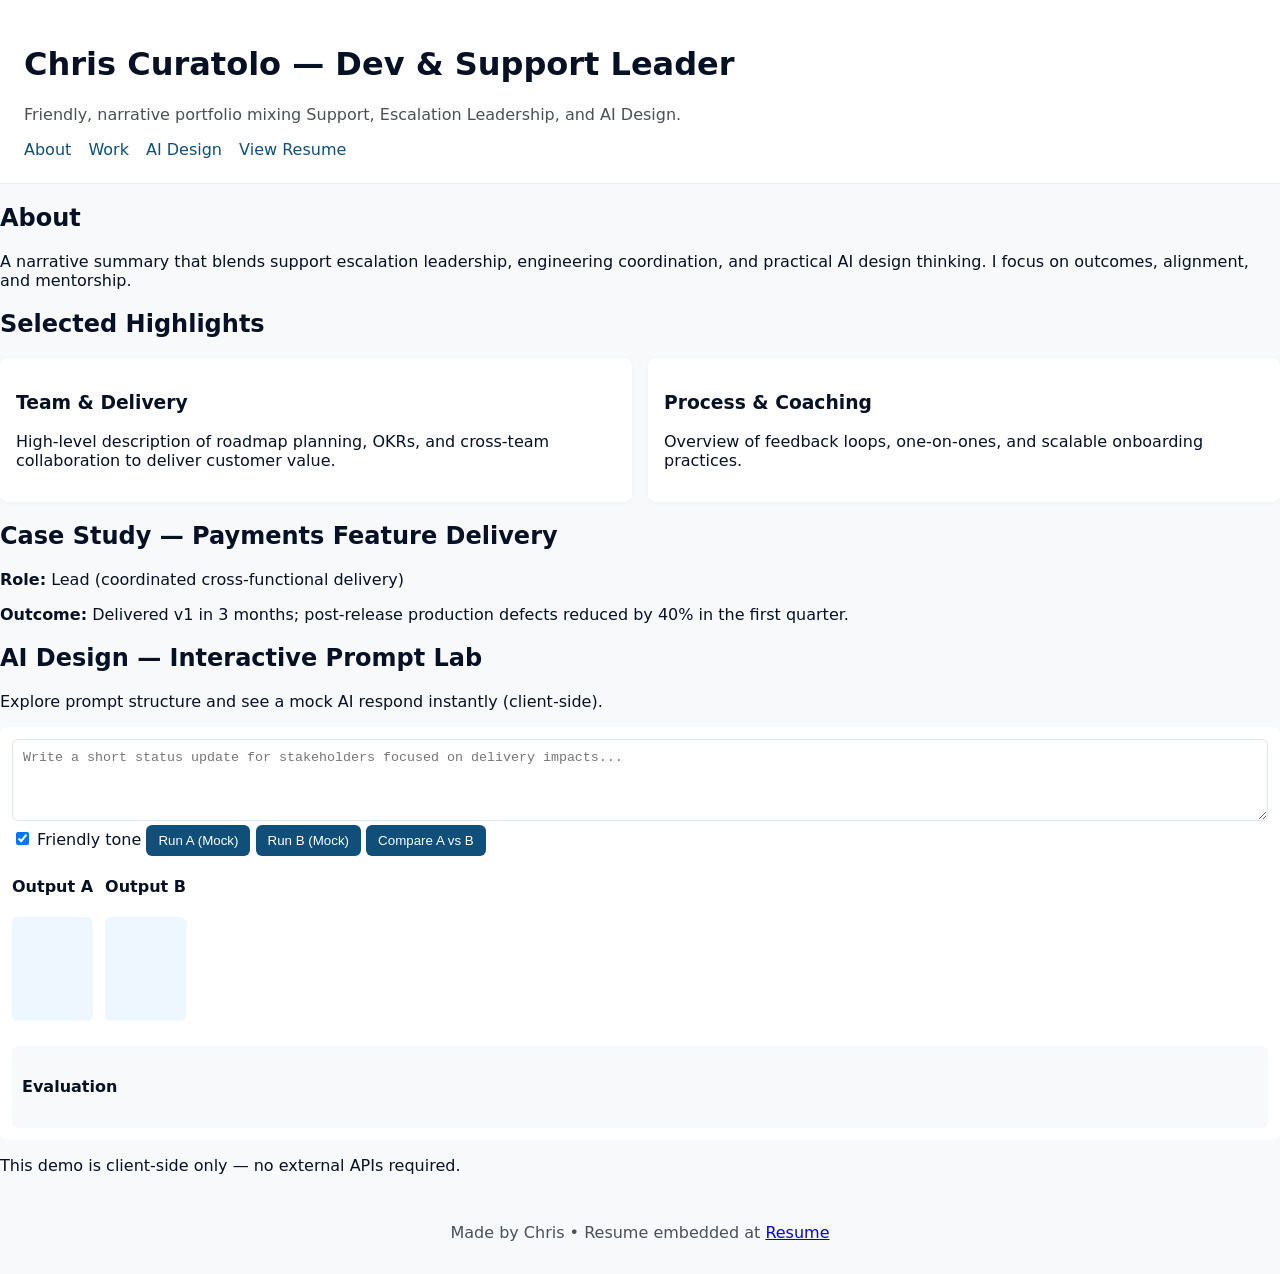
<file: index.html>
<!doctype html>
<html lang="en">
<head>
  <meta charset="utf-8" />
  <meta name="viewport" content="width=device-width,initial-scale=1" />
  <title>Dev Manager Portfolio — Chris Curatolo</title>
  <link rel="stylesheet" href="styles.css" />
</head>
<body>
  <a class="skip-link" href="#main">Skip to main content</a>
  <header class="site-header">
    <h1>Chris Curatolo — Dev & Support Leader</h1>
    <p class="tagline">Friendly, narrative portfolio mixing Support, Escalation Leadership, and AI Design.</p>
    <nav>
      <a href="#about">About</a>
      <a href="#work">Work</a>
      <a href="#ai">AI Design</a>
      <a id="resume-link" href="./resume.html" target="_blank" rel="noopener">View Resume</a>
    </nav>
  </header>

  <main id="main">
    <section id="about">
      <h2>About</h2>
      <p>A narrative summary that blends support escalation leadership, engineering coordination, and practical AI design thinking. I focus on outcomes, alignment, and mentorship.</p>
    </section>

    <section id="work">
      <h2>Selected Highlights</h2>
      <div class="cards">
        <article class="card">
          <h3>Team & Delivery</h3>
          <p>High-level description of roadmap planning, OKRs, and cross-team collaboration to deliver customer value.</p>
        </article>
        <article class="card">
          <h3>Process & Coaching</h3>
          <p>Overview of feedback loops, one-on-ones, and scalable onboarding practices.</p>
      </div>

      <section id="case-study">
        <h2>Case Study — Payments Feature Delivery</h2>
        <p><strong>Role:</strong> Lead (coordinated cross-functional delivery)</p>
        <p><strong>Outcome:</strong> Delivered v1 in 3 months; post-release production defects reduced by 40% in the first quarter.</p>
      </section>
    </section>

    <section id="ai">
      <h2>AI Design — Interactive Prompt Lab</h2>
      <p>Explore prompt structure and see a mock AI respond instantly (client-side).</p>
      <div class="ai-panel">
        <textarea id="prompt" placeholder="Write a short status update for stakeholders focused on delivery impacts..." rows="4"></textarea>
        <div class="controls">
          <label><input id="styleFriendly" type="checkbox" checked /> Friendly tone</label>
          <button id="runA">Run A (Mock)</button>
          <button id="runB">Run B (Mock)</button>
          <button id="compare">Compare A vs B</button>
        </div>
        <div class="ab-results">
          <div>
            <h4>Output A</h4>
            <pre id="aiOutputA" aria-live="polite"></pre>
          </div>
          <div>
            <h4>Output B</h4>
            <pre id="aiOutputB" aria-live="polite"></pre>
          </div>
        </div>
        <div id="evaluation">
          <h4>Evaluation</h4>
          <pre id="evalOutput" aria-live="polite"></pre>
        </div>
      </div>
      <p class="note">This demo is client-side only — no external APIs required.</p>
    </section>
  </main>

  <footer>
    <p>Made by Chris • Resume embedded at <a href="./resume.html">Resume</a></p>
  </footer>

  <script defer src="main.js"></script>
</body>
</html>
</file>
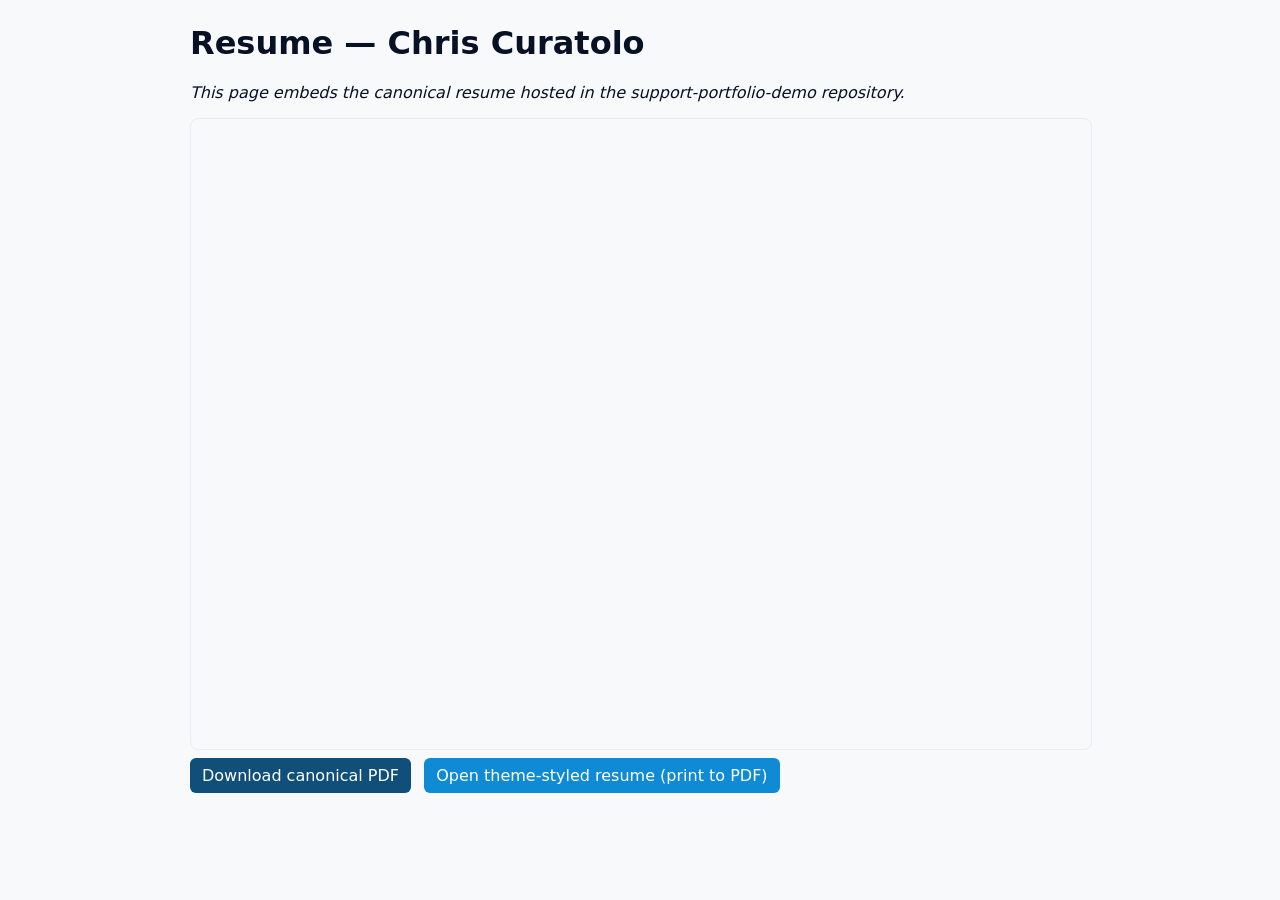
<file: resume.html>
<!doctype html>
<html lang="en">
<head>
  <meta charset="utf-8" />
  <meta name="viewport" content="width=device-width,initial-scale=1" />
  <title>Resume — Chris Curatolo</title>
  <link rel="stylesheet" href="styles.css" />
</head>
<body>
  <main style="max-width:900px;margin:24px auto;padding:0 16px">
    <h1>Resume — Chris Curatolo</h1>
    <p><em>This page embeds the canonical resume hosted in the support-portfolio-demo repository.</em></p>

    <iframe style="width:100%;height:70vh;border:1px solid #e6eef8;border-radius:8px" src="https://raw.githubusercontent.com/ChrisCuratolo/support-portfolio-demo/main/Profile%20(1).pdf" title="Resume PDF" aria-label="Resume PDF embed"></iframe>

    <div style="margin-top:12px">
      <a href="https://raw.githubusercontent.com/ChrisCuratolo/support-portfolio-demo/main/Profile%20(1).pdf" target="_blank" rel="noopener" style="background:#0f4f7a;color:#fff;padding:8px 12px;border-radius:6px;text-decoration:none">Download canonical PDF</a>
      <a href="https://raw.githubusercontent.com/ChrisCuratolo/support-portfolio-demo/main/resume_theme.html" target="_blank" rel="noopener" style="background:#0f8bd6;color:#fff;padding:8px 12px;border-radius:6px;text-decoration:none;margin-left:8px">Open theme-styled resume (print to PDF)</a>
    </div>
  </main>
</body>
</html>
</file>
<file: styles.css>
/* Accessibility and polish updates (matches other repos) */
:root{--bg:#f7f9fb;--accent:#0f4f7a;--muted:#495057}
body{font-family:Inter,system-ui,Segoe UI,Arial,Helvetica,sans-serif;background:var(--bg);color:#071126;margin:0;padding:0}
.skip-link{position:absolute;left:-999px;top:auto;width:1px;height:1px;overflow:hidden}
.skip-link:focus{left:8px;top:8px;width:auto;height:auto;padding:8px;background:#fff;border:1px solid #ddd}
.site-header{background:white;padding:24px;border-bottom:1px solid #e6eef8}
.tagline{color:var(--muted)}
nav a{margin-right:12px;color:var(--accent);text-decoration:none}
nav a:focus{outline:3px solid #cfe9ff;border-radius:4px}
.cards{display:flex;gap:16px;flex-wrap:wrap}
.card{background:white;padding:16px;border-radius:8px;box-shadow:0 1px 4px rgba(12,15,20,0.04);flex:1;min-width:220px}
.ai-panel{background:#fff;padding:12px;border-radius:8px;margin-top:12px}
textarea{width:100%;box-sizing:border-box;padding:10px;border:1px solid #dce6f2;border-radius:6px}
#aiOutput,#aiOutputA,#aiOutputB{background:#eef7ff;padding:12px;border-radius:6px;min-height:80px;color:#071126}
.ab-results{display:flex;gap:12px}
#ab-results pre{white-space:pre-wrap}
#evaluation{margin-top:12px;background:#f8f9fa;padding:10px;border-radius:6px}
footer{padding:16px;text-align:center;color:var(--muted)}
button{background:var(--accent);color:#fff;border:none;padding:8px 12px;border-radius:6px;cursor:pointer}
button:focus{outline:3px solid #cfe9ff}
</file>
